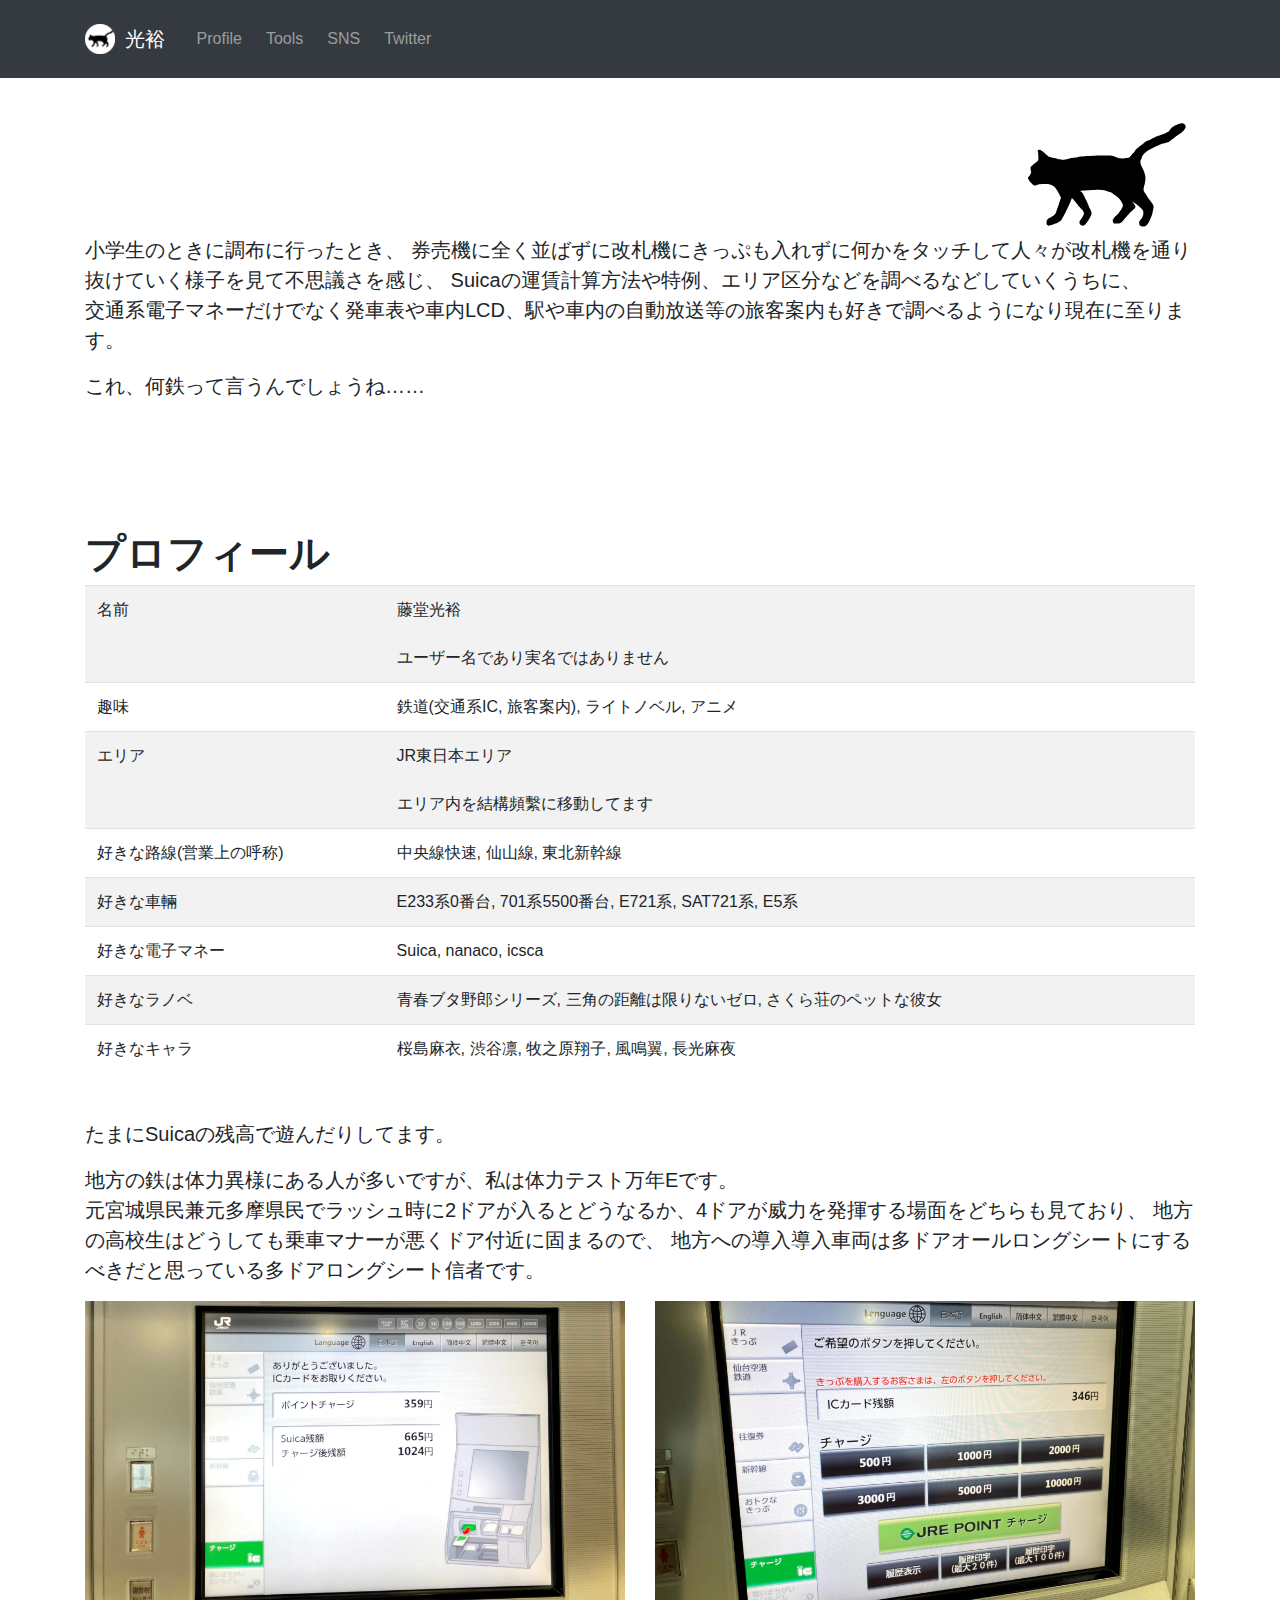
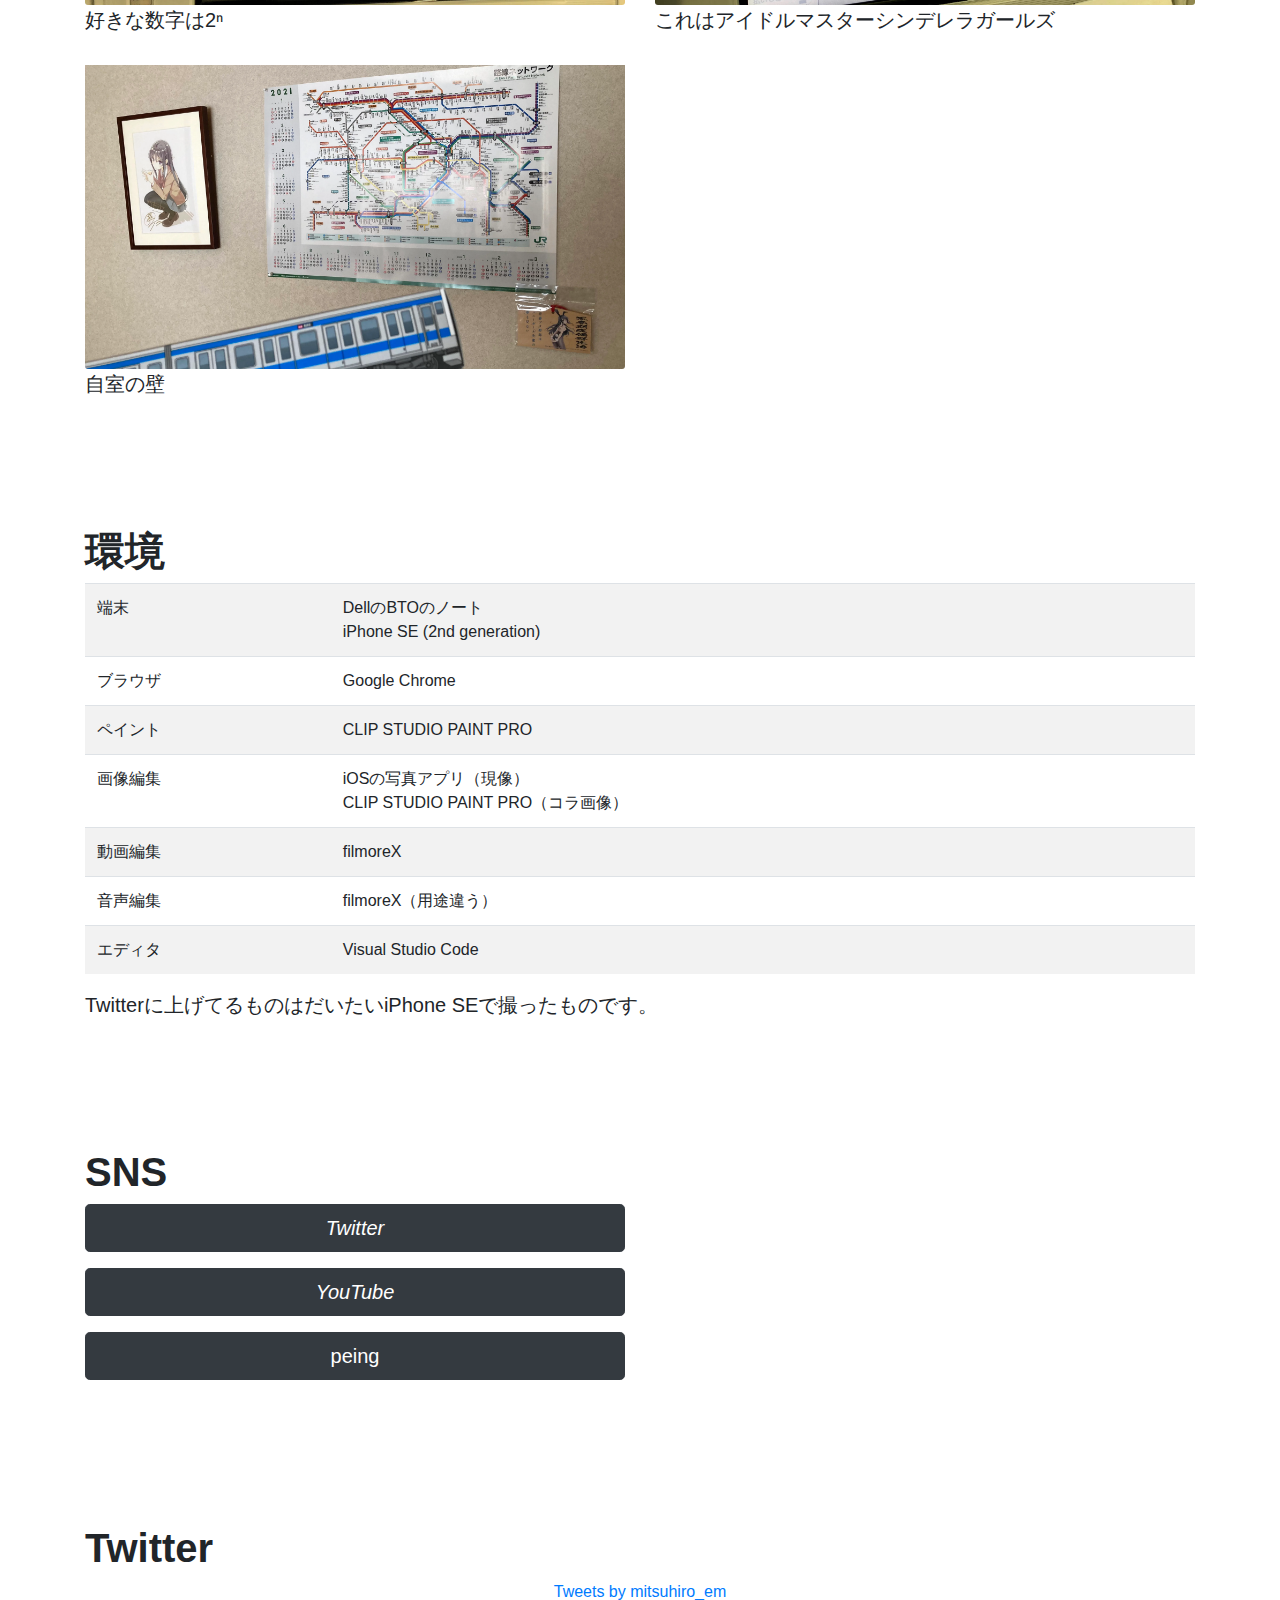
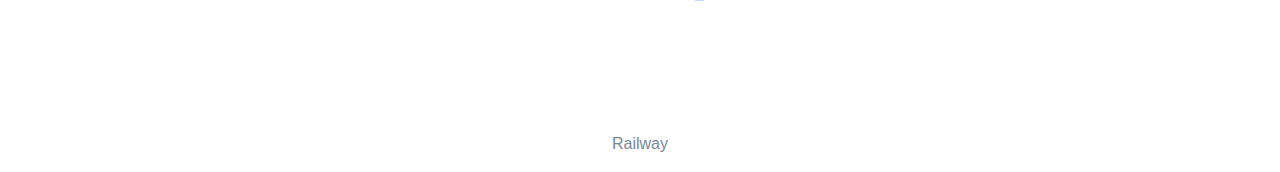
<file: rail.html>
<!DOCTYPE html>
<html lang="ja">
  <head><meta charset="UTF-8">
    <meta http-equiv="X-UA-Compatible" content="IE=edge">
    <meta name="viewport" content="width=device-width, initial-scale=1, shrink-to-fit=no">
    <meta name="author" content="@mitsuhiro_em">
    <meta name="description" content="光裕のページです。">
    <meta property="og:url" content="https://mitsuhiro-td.github.io/rail.html" />
    <meta property="og:title" content="光裕の自己紹介" />
    <meta property="og:description" content="好きなものが多すぎて追いきれなくなった人間" />
    <meta property="og:site_name" content="Mitsuhiro" />
    <meta property="og:type" content="website" />
    <meta property="og:locale" content="ja_JP" />
    
    <link rel="icon" href="favicon_c.ico" type="image/x-icon" />
    <link rel="shortcut icon" href="favicon_c.ico" type="image/x-icon" />

    <title>Mitsuhiro</title>
    
    <script src="https://ajax.googleapis.com/ajax/libs/jquery/3.5.1/jquery.min.js"></script>
    
    <script>
      $(function(){
        $('a[href^="#"]').click(function(){
          var speed = 500;
          var href= $(this).attr("href");
          var target = $(href == "#" || href == "" ? 'html' : href);
          var position = target.offset().top - 85;
            $("html, body").animate({scrollTop:position}, speed, "swing");
          return false;
        });
        $('#navbar').on('click', function(event) {
          $('.navToggle').trigger('click');
        });
      });
      $(window).on('load', function() {
      $('link[rel="subresource"]').attr('rel', 'stylesheet');
      });
    </script>
    <script src="js/bootstrap.min.js"></script>

    <link rel="stylesheet" type="text/css" href="css/ct.css">
    <style type="text/css">
      .bs-docs-section {
      margin-top: 8em;
      } 
    </style>
  </head>
  <header>
    <nav class="navbar navbar-expand-lg navbar-dark bg-dark fixed-top">
        <div class="container">
        <a class="navbar-brand" href="https://mitsuhiro-td.github.io/rail.html">
            <img src="img/iconWB.webp" width="30" height="30" class="d-inline-block align-top mr-1" alt="猫のアイコン">
            光裕
        </a>
        <button class="navbar-toggler" type="button" data-toggle="collapse" data-target="#navbar" aria-controls="navbar" aria-expanded="false" aria-label="Toggle navigation">
            <span class="navbar-toggler-icon"></span>
        </button>

        <div class="collapse navbar-collapse" id="navbar">
            <ul class="navbar-nav mr-auto">
            <li class="nav-item">
                <a class="nav-link" href="#profile"><i class="fas fa-address-card"></i> Profile</a>
            </li>
            <li class="nav-item">
                <a class="nav-link" href="#tools"><i class="fas fa-laptop"></i> Tools</a>
            </li>
            <li class="nav-item">
                <a class="nav-link" href="#SNS"><i class="fas fa-link"></i> SNS</a>
            </li>
            <li class="nav-item">
                <a class="nav-link" href="#Twitter"><i class="fab fa-twitter"></i> Twitter</a>
            </li>
            </ul>
        </div>
        </div>
    </nav>
  </header>
  <body>
    <div style="font-size:60px;"><br></div>
    <div class="container">
      <br>
      <div class="text-right">
        <img src="img/icon.svg" width="160px" height="105px" class="rounded-right m-2">
      </div>
      <div class="lead">
        <p>小学生のときに調布に行ったとき、
          券売機に全く並ばずに改札機にきっぷも入れずに何かをタッチして人々が改札機を通り抜けていく様子を見て不思議さを感じ、
          Suicaの運賃計算方法や特例、エリア区分などを調べるなどしていくうちに、<br>
          交通系電子マネーだけでなく発車表や車内LCD、駅や車内の自動放送等の旅客案内も好きで調べるようになり現在に至ります。</p>
        <p>これ、何鉄って言うんでしょうね……</p>
      </div>
      <section id="profile" class="bs-docs-section">
        <h1><i class="fas fa-address-card"></i> プロフィール</h1>
        <table class="table table-striped">
          <tbody>
            <tr><td>名前</td><td>藤堂光裕<br><br>ユーザー名であり実名ではありません</td></tr>
            <tr><td>趣味</td><td>鉄道(交通系IC, 旅客案内), ライトノベル, アニメ</td></tr>
            <tr><td>エリア</td><td>JR東日本エリア<br><br>エリア内を結構頻繫に移動してます</td></tr>
            <tr><td>好きな路線<nobr>(営業上の呼称)</nobr></td><td>中央線快速, 仙山線, 東北新幹線</td></tr>
            <tr><td>好きな車輛</td><td>E233系0番台, 701系5500番台, E721系, SAT721系, E5系</td></tr>
            <tr><td>好きな<nobr>電子マネー</nobr></td><td>Suica, nanaco, icsca</td></tr>
            <tr><td>好きな<nobr>ラノベ</nobr></td><td>青春ブタ野郎シリーズ, 三角の距離は限りないゼロ, さくら荘のペットな彼女</td></tr>
            <tr><td>好きな<nobr>キャラ</nobr></td><td>桜島麻衣, 渋谷凛, 牧之原翔子, 風鳴翼, 長光麻夜</td></tr>
            </tbody>
          </table>
        <div class="lead">
          <br><p>たまにSuicaの残高で遊んだりしてます。</p>
          <p>地方の鉄は体力異様にある人が多いですが、私は体力テスト万年Eです。<br>
          元宮城県民兼元多摩県民でラッシュ時に2ドアが入るとどうなるか、4ドアが威力を発揮する場面をどちらも見ており、
          地方の高校生はどうしても乗車マナーが悪くドア付近に固まるので、
          地方への導入導入車両は多ドアオールロングシートにするべきだと思っている多ドアロングシート信者です。</p>
          <div class="row">
            <div class="col-lg-6">
              <img class="card-img-bottom " style="max-width: 100%;" src="img\1024.webp" loading="lazy" alt="Suica 残高 1024円" />
              <figcaption>好きな数字は2ⁿ</figcaption>
            </div>
            <div class="col-lg-6">
              <img class="card-img-bottom" style="max-width: 100%;" src="img\346.webp" loading="lazy" alt="Suica 残高 346円" />
              <figcaption>これはアイドルマスターシンデレラガールズ</figcaption>
            </div>
          </div><br>
          <div class="row">
            <div class="col-lg-6">
              <img class="card-img-bottom" style="max-width: 100%;" src="img\aobtKb.webp" loading="lazy" alt="部屋の壁" />
              <figcaption>自室の壁</figcaption>
            </div>
          </div>
        </div>
      </section>

      <section id="tools" class="bs-docs-section">
        <h1><i class="fas fa-laptop"></i> 環境</h1>
        <table class="table table-striped">
            <tbody><tr><td>端末</td><td>DellのBTOのノート<br>iPhone SE (2nd generation)</td></tr>
            <tr><td><nobr>ブラウザ</nobr></td><td>Google Chrome</td></tr>
            <tr><td>ペイント</td><td>CLIP STUDIO PAINT PRO</td></tr>
            <tr><td>画像編集</td><td>iOSの写真アプリ（現像）<br>CLIP STUDIO PAINT PRO（コラ画像）</td></tr>
            <tr><td>動画編集</td><td>filmoreX</td></tr>
            <tr><td>音声編集</td><td>filmoreX（用途違う）</td></tr>
            <tr><td>エディタ</td><td>Visual Studio Code</td></tr>
          </tbody></table>
        <div class="lead"><p>Twitterに上げてるものはだいたいiPhone SEで撮ったものです。</p></div>
      </section>
      <section id="SNS" class="bs-docs-section">
        <h1><i class="fas fa-link"></i> SNS</h1>
        <div class="row">
          <div class="col-lg">
            <p>
              <a href="https://twitter.com/mitsuhiro_em" class="btn secondary btn-lg btn-dark btn-block "><i class="fab fa-twitter"> Twitter</i></a>
            </p>
            <p>
              <a href="https://www.youtube.com/channel/UCHLjsYHhdZroVgqAQ8p0rWw" class="btn btn-secondary btn-lg btn-dark btn-block"><i class="fab fa-youtube"> YouTube</i></a>
            </p>
            <p>
              <a href="https://peing.net/ja/mitsuhiro_em" class="btn btn-secondary btn-lg btn-dark btn-block">peing</a>
            </p>
          </div>
          <div class="col-lg">
          </div>
        </div>
      </section>
      <section id="Twitter" class="bs-docs-section">
        <h1><i class="fab fa-twitter"></i> Twitter</h1>
        <div class="text-center" alt="twitter-timeline">
          <a class="twitter-timeline" data-width="400" data-height="600" href="https://twitter.com/mitsuhiro_em?ref_src=twsrc%5Etfw">Tweets by mitsuhiro_em</a>
          <script async src="https://platform.twitter.com/widgets.js" charset="utf-8"></script>
        </div>
      </section>
    </div>
  </body>
  <footer>
    <div class="text-center bs-docs-section" style="color: lightslategrey;"><p>Railway</p></div>
  </footer>
  <link rel="subresource" type="text/css" href="css/bootstrap.min.css">
  <link rel="subresource" href="https://use.fontawesome.com/releases/v5.3.1/css/all.css" integrity="sha384-mzrmE5qonljUremFsqc01SB46JvROS7bZs3IO2EmfFsd15uHvIt+Y8vEf7N7fWAU" crossorigin="anonymous">
</html>
</file>
<file: css/ct.css>
@charset "UTF-8";:root{--blue: #007bff;--indigo: #6610f2;--purple: #6f42c1;--pink: #e83e8c;--red: #dc3545;--orange: #fd7e14;--yellow: #ffc107;--green: #28a745;--teal: #20c997;--cyan: #17a2b8;--white: #fff;--gray: #6c757d;--gray-dark: #343a40;--primary: #007bff;--secondary: #6c757d;--success: #28a745;--info: #17a2b8;--warning: #ffc107;--danger: #dc3545;--light: #f8f9fa;--dark: #343a40;--breakpoint-xs: 0;--breakpoint-sm: 576px;--breakpoint-md: 768px;--breakpoint-lg: 992px;--breakpoint-xl: 1200px;--font-family-sans-serif: -apple-system, "BlinkMacSystemFont", "Helvetica Neue", Helvetica, "Arial", "ヒラギノ角ゴ ProN W3", "Hiragino Kaku Gothic ProN", "メイリオ", Meiryo, sans-serif, "Apple Color Emoji", "Segoe UI Emoji", "Segoe UI Symbol", "Noto Color Emoji";--font-family-monospace: SFMono-Regular, Menlo, Monaco, Consolas, "Liberation Mono", "Courier New", monospace}*,*::before,*::after{box-sizing:border-box}html{font-family:sans-serif;line-height:1.15;-webkit-text-size-adjust:100%}header,nav,section{display:block}body{margin:0;font-family:-apple-system,"BlinkMacSystemFont","Helvetica Neue",Helvetica,"Arial","ヒラギノ角ゴ ProN W3","Hiragino Kaku Gothic ProN","メイリオ",Meiryo,sans-serif,"Apple Color Emoji","Segoe UI Emoji","Segoe UI Symbol","Noto Color Emoji";font-size:1rem;font-weight:400;line-height:1.5;color:#212529;text-align:left;background-color:#fff}h1{margin-top:0;margin-bottom:0.5rem}p{margin-top:0;margin-bottom:1rem}ul{margin-top:0;margin-bottom:1rem}a{color:#007bff;text-decoration:none;background-color:transparent}img{vertical-align:middle;border-style:none}table{border-collapse:collapse}button{border-radius:0}button{margin:0;font-family:inherit;font-size:inherit;line-height:inherit}button{overflow:visible}button{text-transform:none}button,[type="button"]{-webkit-appearance:button}button::-moz-focus-inner,[type="button"]::-moz-focus-inner{padding:0;border-style:none}::-webkit-file-upload-button{font:inherit;-webkit-appearance:button}h1{margin-bottom:0.5rem;font-weight:600;line-height:1.2}h1{font-size:2.5rem}.lead{font-size:1.25rem;font-weight:400}.container{width:100%;padding-right:15px;padding-left:15px;margin-right:auto;margin-left:auto}@media (min-width:576px){.container{max-width:540px}}@media (min-width:768px){.container{max-width:720px}}@media (min-width:992px){.container{max-width:960px}}@media (min-width:1200px){.container{max-width:1140px}}@media (min-width:576px){.container{max-width:540px}}@media (min-width:768px){.container{max-width:720px}}@media (min-width:992px){.container{max-width:960px}}@media (min-width:1200px){.container{max-width:1140px}}.table{width:100%;margin-bottom:1rem;color:#212529}.table td{padding:0.75rem;vertical-align:top;border-top:1px solid #dee2e6}.table-striped tbody tr:nth-of-type(odd){background-color:rgba(0,0,0,0.05)}.collapse:not(.show){display:none}.nav-link{display:block;padding:0.5rem 1rem}.navbar{position:relative;display:-ms-flexbox;display:flex;-ms-flex-wrap:wrap;flex-wrap:wrap;-ms-flex-align:center;align-items:center;-ms-flex-pack:justify;justify-content:space-between;padding:1.2rem 1.5rem}.navbar .container{display:-ms-flexbox;display:flex;-ms-flex-wrap:wrap;flex-wrap:wrap;-ms-flex-align:center;align-items:center;-ms-flex-pack:justify;justify-content:space-between}.navbar-brand{display:inline-block;padding-top:0.3125rem;padding-bottom:0.3125rem;margin-right:1.5rem;font-size:1.25rem;line-height:inherit;white-space:nowrap}.navbar-nav{display:-ms-flexbox;display:flex;-ms-flex-direction:column;flex-direction:column;padding-left:0;margin-bottom:0;list-style:none}.navbar-nav .nav-link{padding-right:0;padding-left:0}.navbar-collapse{-ms-flex-preferred-size:100%;flex-basis:100%;-ms-flex-positive:1;flex-grow:1;-ms-flex-align:center;align-items:center}.navbar-toggler{padding:0.25rem 0.75rem;font-size:1.25rem;line-height:1;background-color:transparent;border:1px solid transparent;border-radius:0.25rem}.navbar-toggler-icon{display:inline-block;width:1.5em;height:1.5em;vertical-align:middle;content:"";background:no-repeat center center;background-size:100% 100%}@media (max-width:991.98px){.navbar-expand-lg>.container{padding-right:0;padding-left:0}}@media (min-width:992px){.navbar-expand-lg{-ms-flex-flow:row nowrap;flex-flow:row nowrap;-ms-flex-pack:start;justify-content:flex-start}.navbar-expand-lg .navbar-nav{-ms-flex-direction:row;flex-direction:row}.navbar-expand-lg .navbar-nav .nav-link{padding-right:0.5rem;padding-left:0.5rem}.navbar-expand-lg>.container{-ms-flex-wrap:nowrap;flex-wrap:nowrap}.navbar-expand-lg .navbar-collapse{display:-ms-flexbox!important;display:flex!important;-ms-flex-preferred-size:auto;flex-basis:auto}.navbar-expand-lg .navbar-toggler{display:none}}.navbar-dark .navbar-brand{color:#fff}.navbar-dark .navbar-nav .nav-link{color:rgba(255,255,255,0.5)}.navbar-dark .navbar-toggler{color:rgba(255,255,255,0.5);border-color:rgba(255,255,255,0.1)}.navbar-dark .navbar-toggler-icon{background-image:url("data:image/svg+xml,%3csvg xmlns='http://www.w3.org/2000/svg' width='30' height='30' viewBox='0 0 30 30'%3e%3cpath stroke='rgba(255, 255, 255, 0.5)' stroke-linecap='round' stroke-miterlimit='10' stroke-width='2' d='M4 7h22M4 15h22M4 23h22'/%3e%3c/svg%3e")}.align-top{vertical-align:top!important}.bg-dark{background-color:#343a40!important}.rounded-right{border-top-right-radius:0.25rem!important;border-bottom-right-radius:0.25rem!important}.d-inline-block{display:inline-block!important}.fixed-top{position:fixed;top:0;right:0;left:0;z-index:1030}.mr-1{margin-right:0.25rem!important}.m-2{margin:0.5rem!important}.mr-auto{margin-right:auto!important}.text-right{text-align:right!important}.navbar .nav-item .nav-link{position:relative;margin-right:0.5rem}.navbar .nav-item .nav-link::before{position:absolute;right:0;bottom:0;left:0;width:0;margin:0 auto;content:"";border-bottom-style:solid;border-bottom-width:1px}.navbar-dark .nav-item .nav-link::before{border-color:#fff}.bs-docs-section {margin-top: 8em;}
</file>
